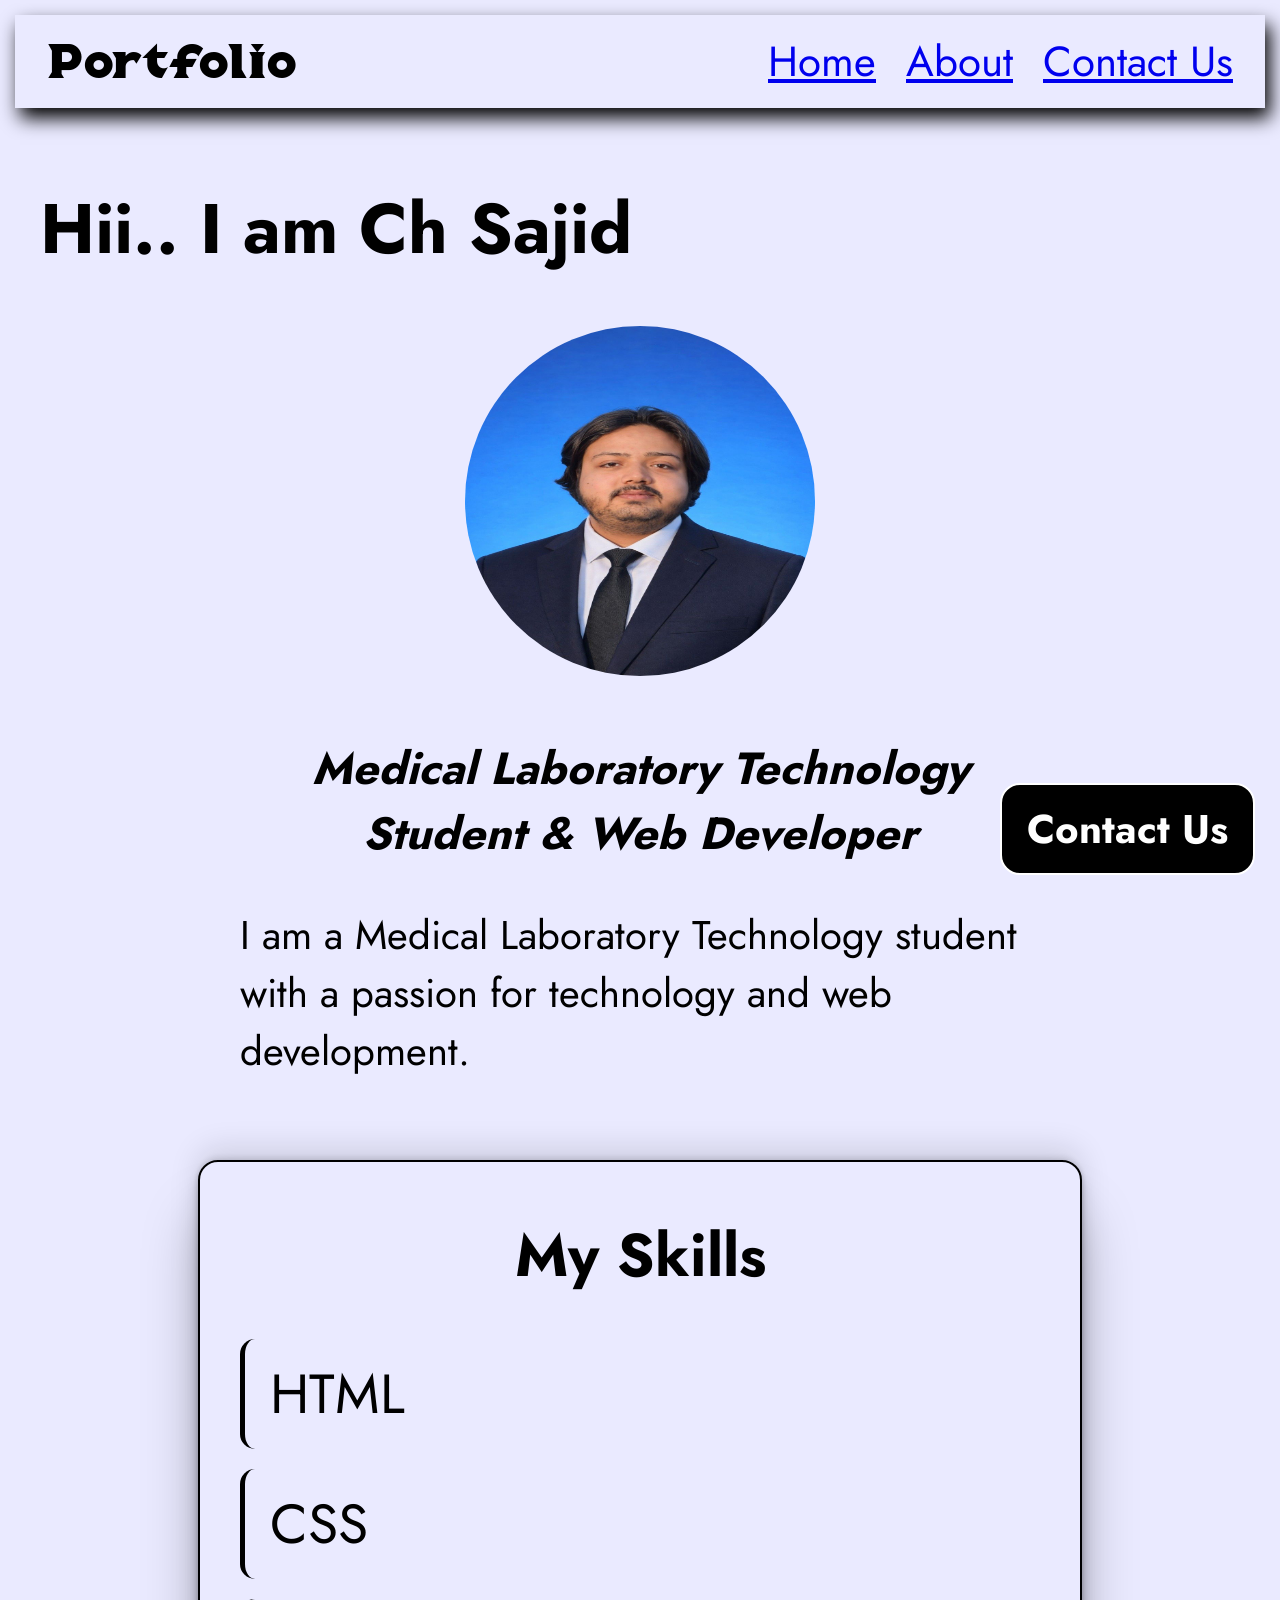
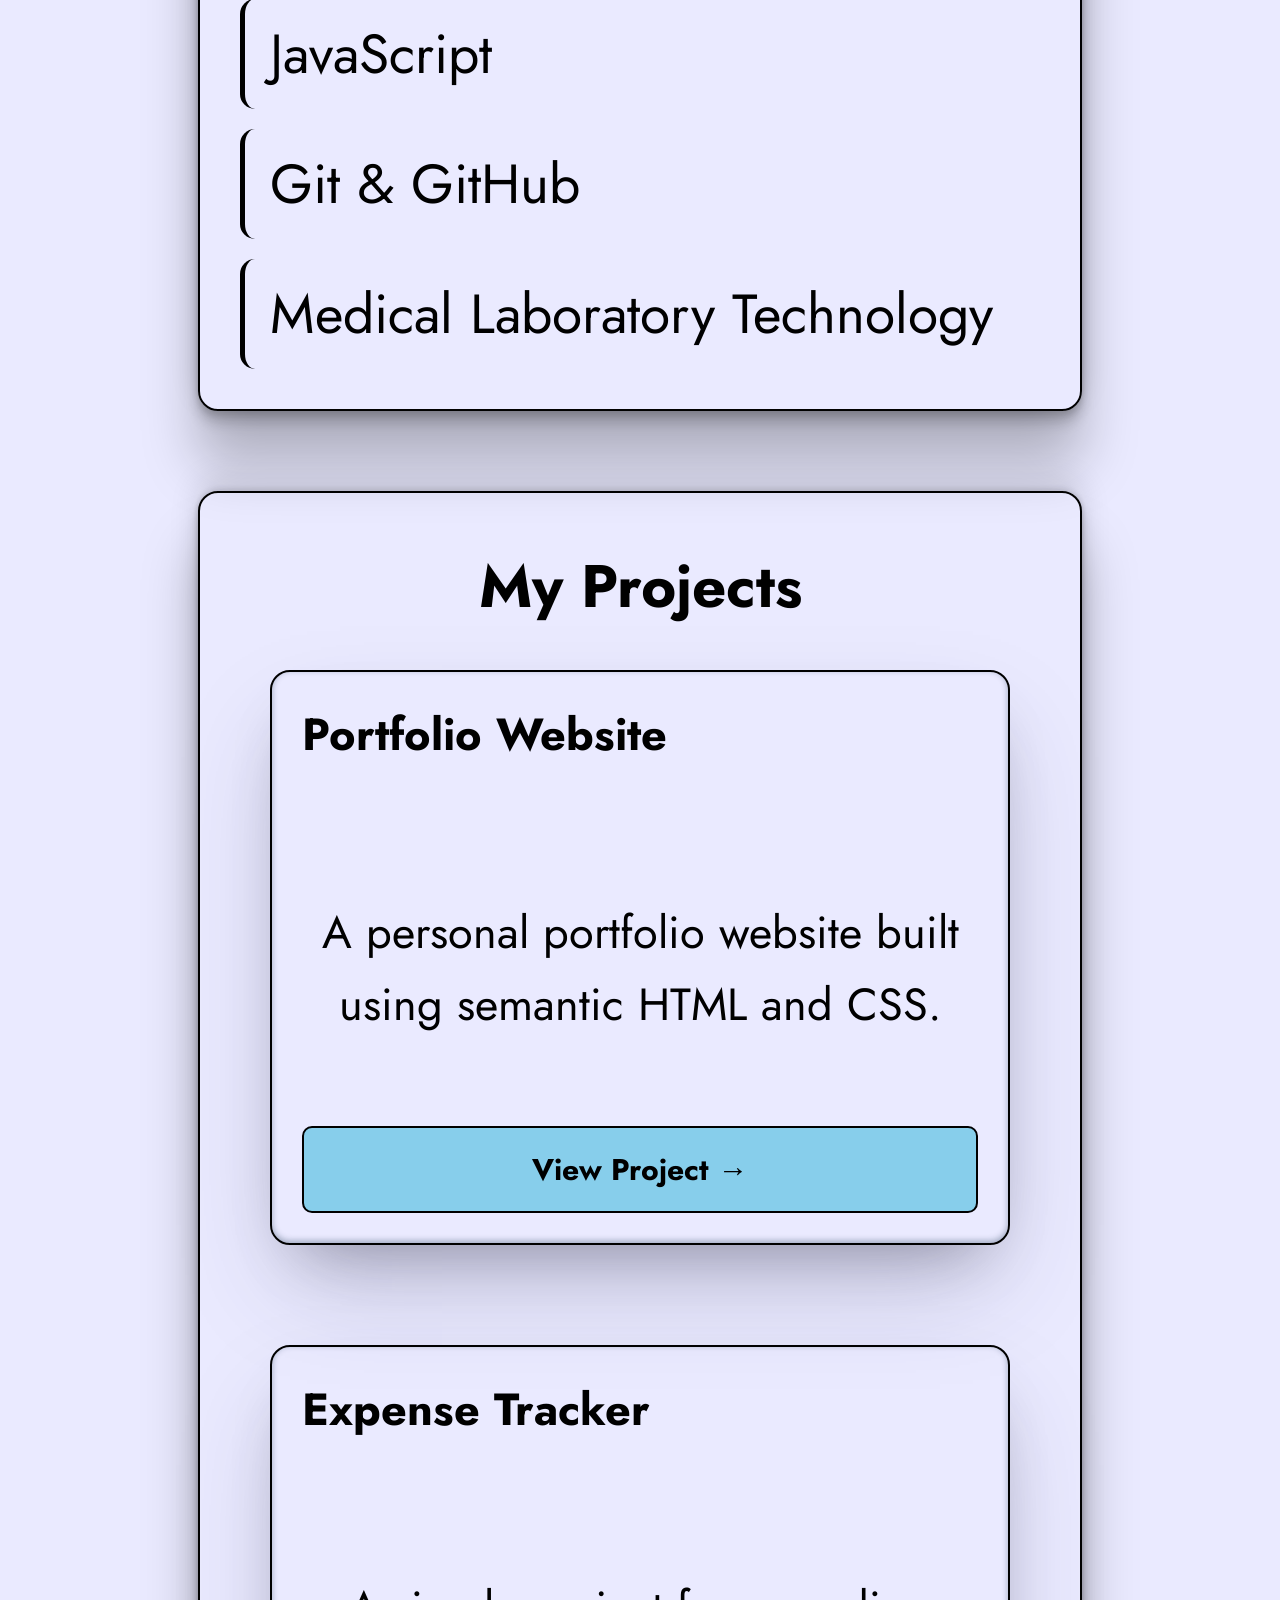
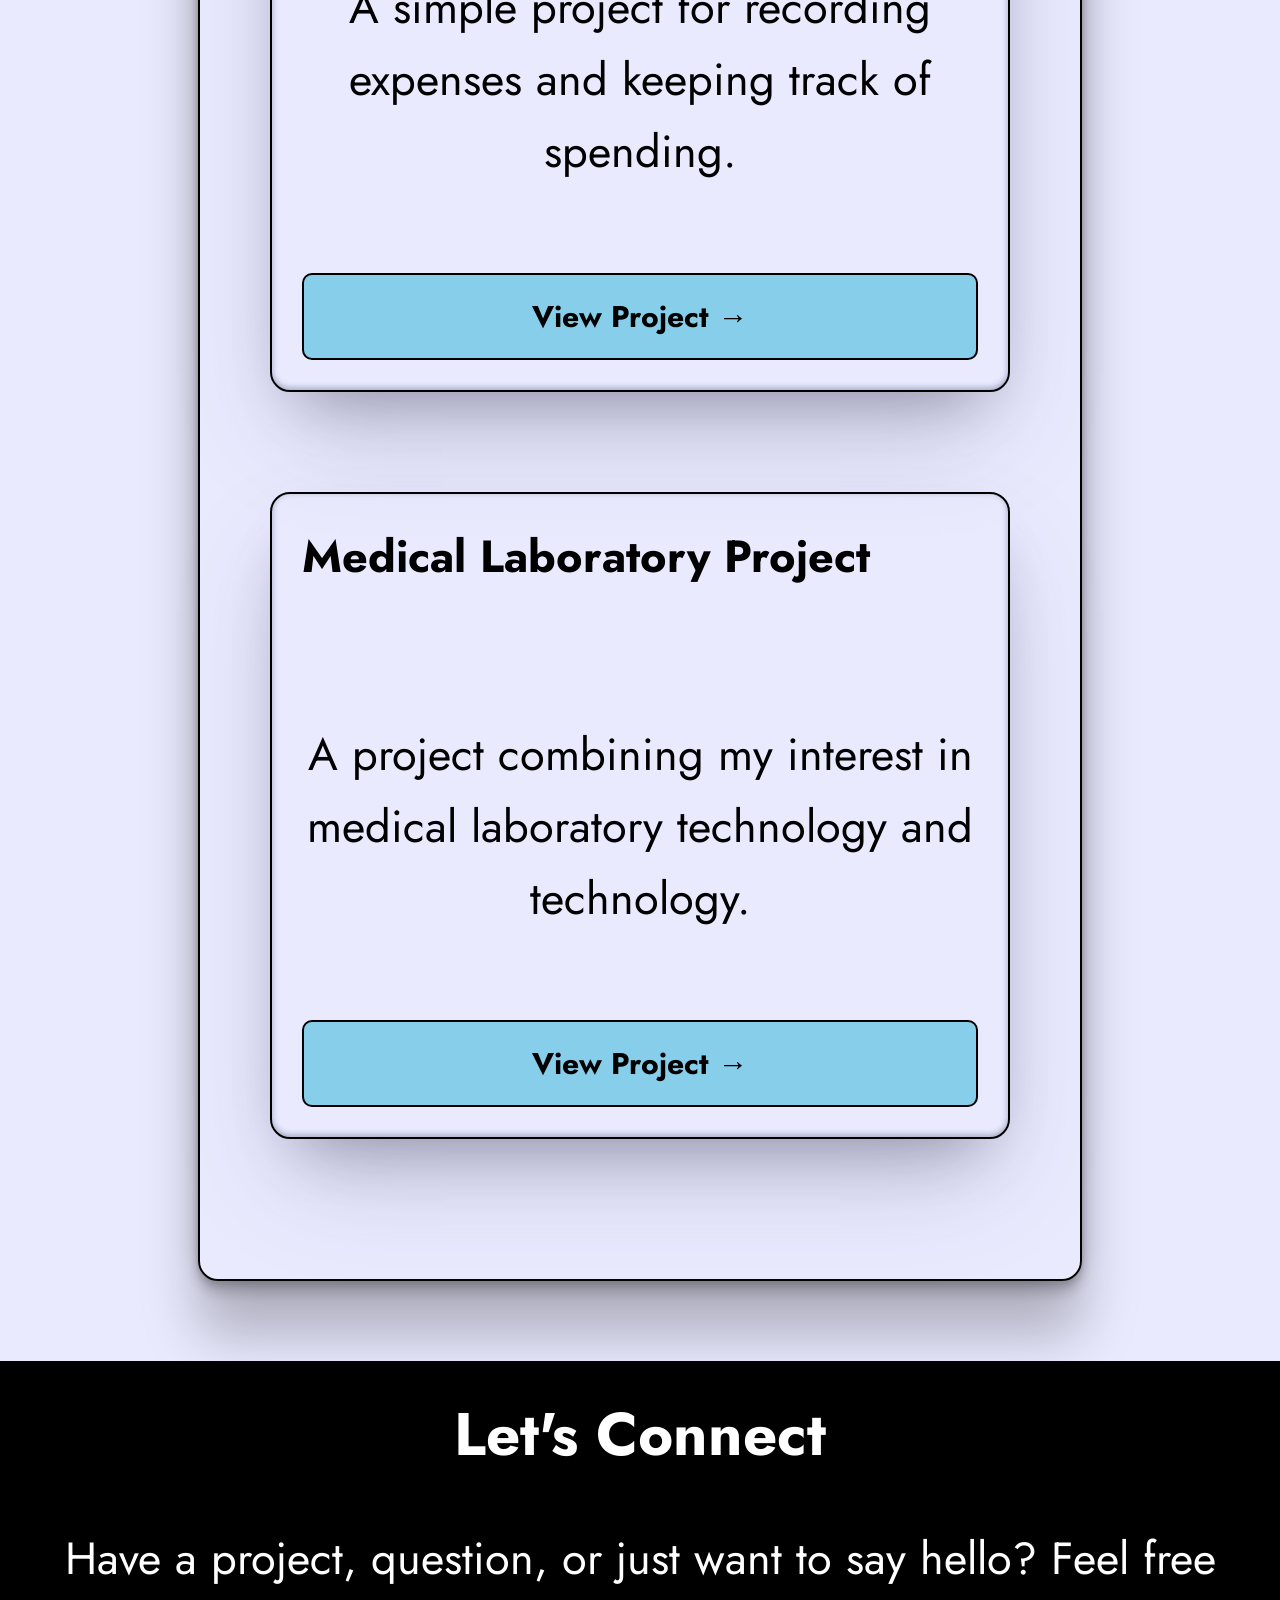
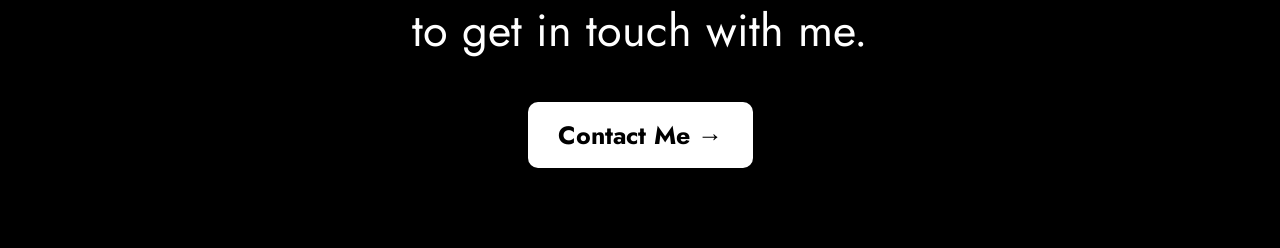
<file: index.html>
<!DOCTYPE html>
<html lang="en">
<head>
    <meta charset="UTF-8">
    <title>Portfolio</title>
    <link rel="stylesheet" href="style.css">
</head>
<body>
   <nav class="navbar-s">
    <a class="portfolio" href="index.html">Portfolio</a>
    <ul class="nav-links">
        <li><a href="index.html" target="_blank">Home</a></li>
        <li><a href="about.html" target="_blank">About</a></li>
        <li><a href="contact.html" target="_blank">Contact Us</a></li>
    </ul>
</nav>
<div class="intro">
    <h1>Hii.. I am Ch Sajid</h1>
</div>
  <section class="my-image">
        <img src="assets/images/s.jpg" alt="My image"></img>
    </section>
    <section class="intro-text">
    <h2>Medical Laboratory Technology Student & Web Developer</h2>

    <p>
        I am a Medical Laboratory Technology student with a passion
        for technology and web development.
    </p>
</section>
<section class="skills-preview">
    <h2>My Skills</h2>

    <ul>
        <li>HTML</li>
        <li>CSS</li>
        <li>JavaScript</li>
        <li>Git & GitHub</li>
        <li>Medical Laboratory Technology</li>
    </ul>

</section>
<section class="projects-preview">
    <h2>My Projects</h2>

    <article class="project-card">
        <h3>Portfolio Website</h3>
        <p>A personal portfolio website built using semantic HTML and CSS.</p>
        <a href="https://github.com/chaudharysajid007/">View Project →</a>
    </article>

    <article class="project-card">
        <h3>Expense Tracker</h3>
        <p>A simple project for recording expenses and keeping track of spending.</p>
        <a href="https://github.com/chaudharysajid007/">View Project →</a>
    </article>

    <article class="project-card">
        <h3>Medical Laboratory Project</h3>
        <p>A project combining my interest in medical laboratory technology and technology.</p>
        <a href="https://github.com/chaudharysajid007/">View Project →</a>
    </article>
</section>
<section class="contact-preview">
    <h2>Let's Connect</h2>

    <p>
        Have a project, question, or just want to say hello?
        Feel free to get in touch with me.
    </p>

    <a href="https://wa.me/+923440513241">Contact Me →</a>
</section>
<a class="fixed-contact" href="https://wa.me/+923440513241">Contact Us</a>
</body>
</html>
</file>
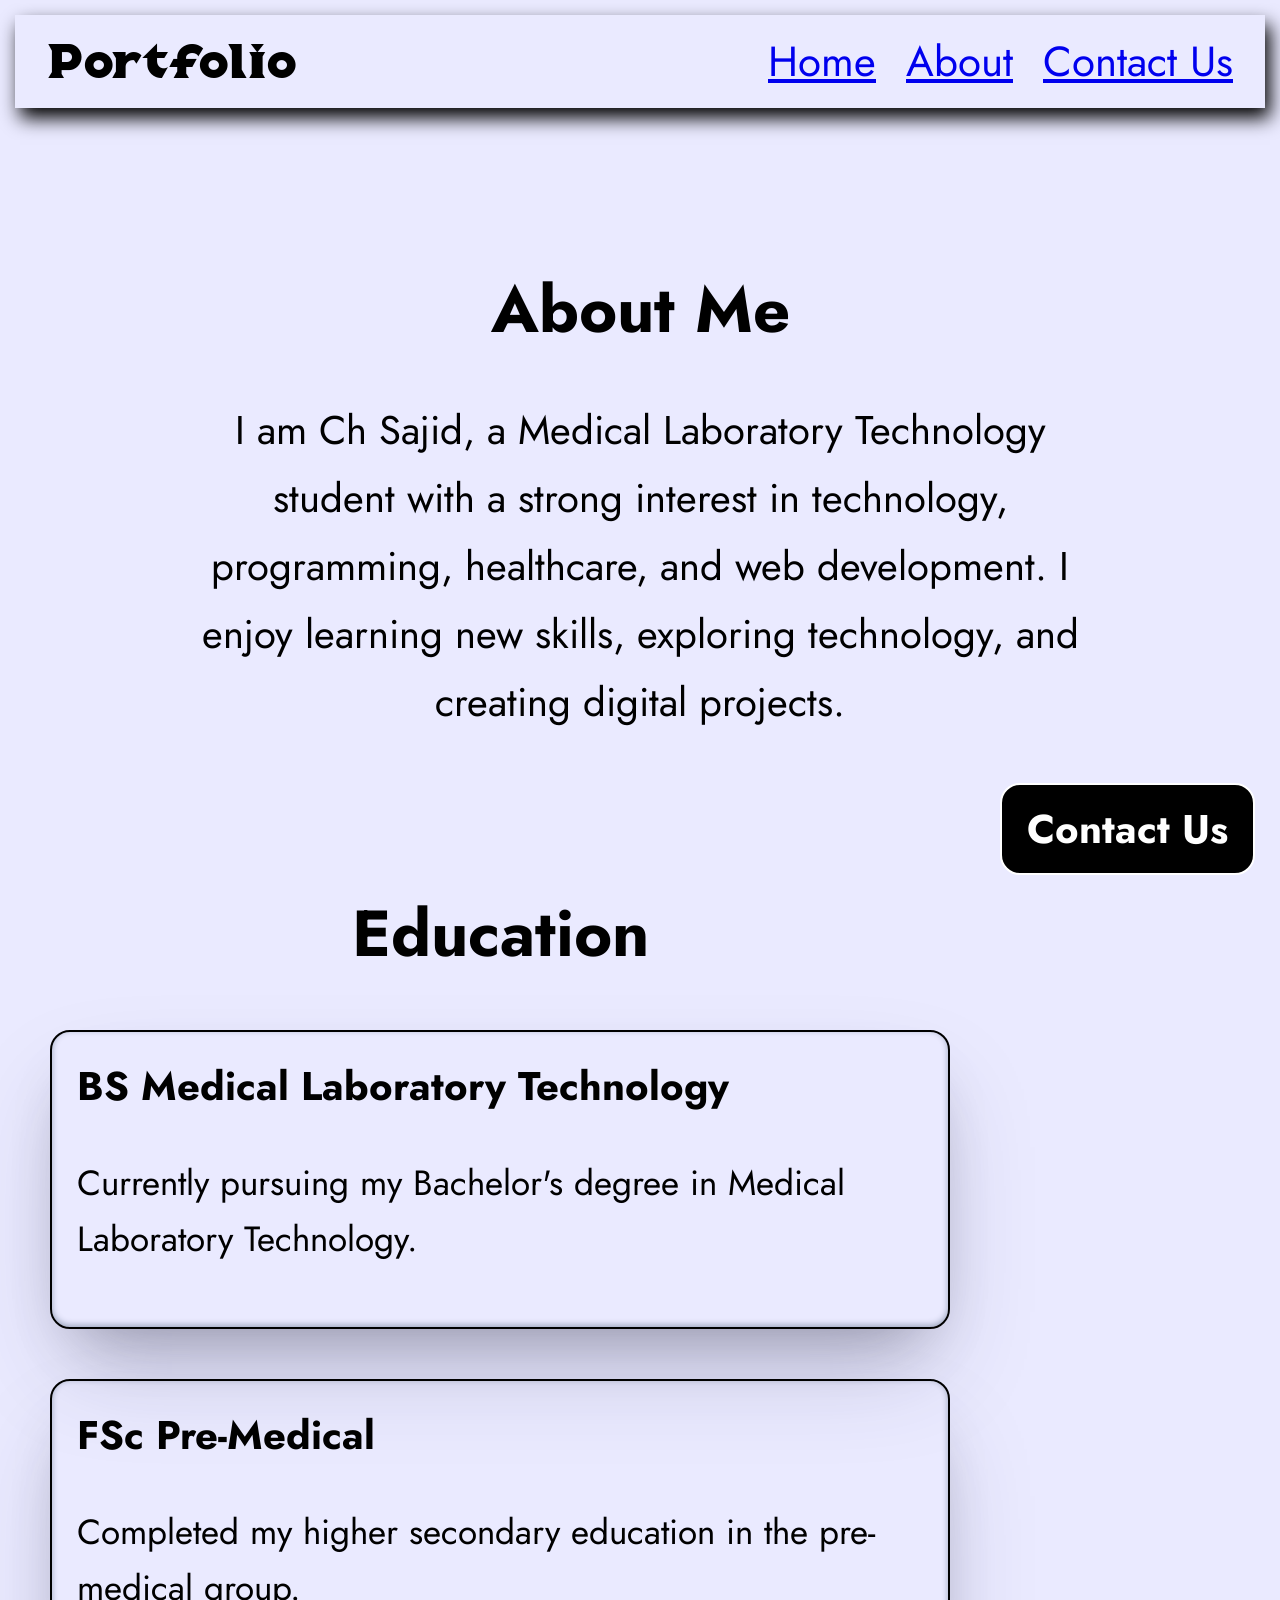
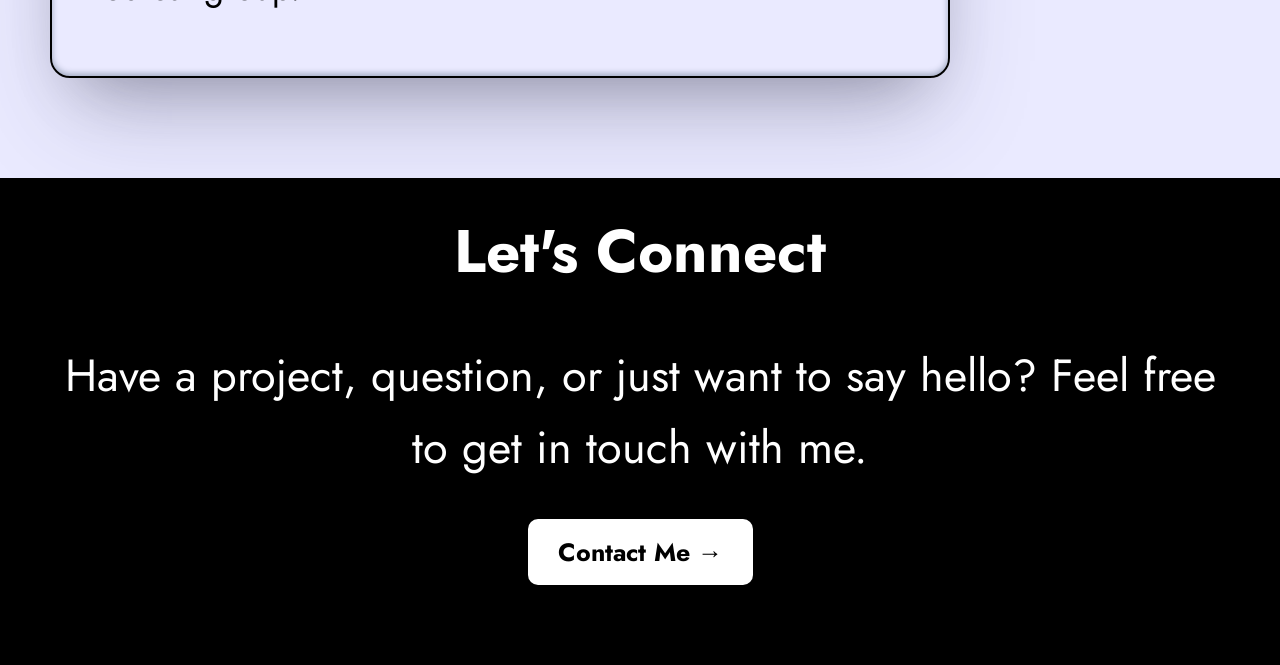
<file: about.html>
<!DOCTYPE html>
<html lang="en">
<head>
    <meta charset="UTF-8">
    <title>Portfolio</title>
    <link rel="stylesheet" href="about.css">
</head>
<body>
   <nav class="navbar-s">
    <a class="portfolio" href="index.html">Portfolio</a>
    <ul class="nav-links">
        <li><a href="index.html" target="_blank">Home</a></li>
        <li><a href="about.html" target="_blank">About</a></li>
        <li><a href="contact.html" target="_blank">Contact Us</a></li>
    </ul>
</nav>
<main>
    <section class="about-hero">
        <h1>About Me</h1>
        <p>
    I am Ch Sajid, a Medical Laboratory Technology student with a strong
    interest in technology, programming, healthcare, and web development.
    I enjoy learning new skills, exploring technology, and creating digital
    projects.
</p>
    </section>
</main>
<section class="education">
    <h2>Education</h2>

    <article class="a">
        <h3>BS Medical Laboratory Technology</h3>
        <p>
            Currently pursuing my Bachelor's degree in Medical Laboratory
            Technology.
        </p>
    </article>

    <article class="a">
        <h3>FSc Pre-Medical</h3>
        <p>
            Completed my higher secondary education in the pre-medical group.
        </p>
    </article>
</section>
<section class="contact-preview">
    <h2>Let's Connect</h2>

    <p>
        Have a project, question, or just want to say hello?
        Feel free to get in touch with me.
    </p>

    <a href="https://wa.me/+923440513241">Contact Me →</a>
</section>
<a class="fixed-contact" href="https://wa.me/+923440513241">Contact Us</a>
</body>
</html>
</file>
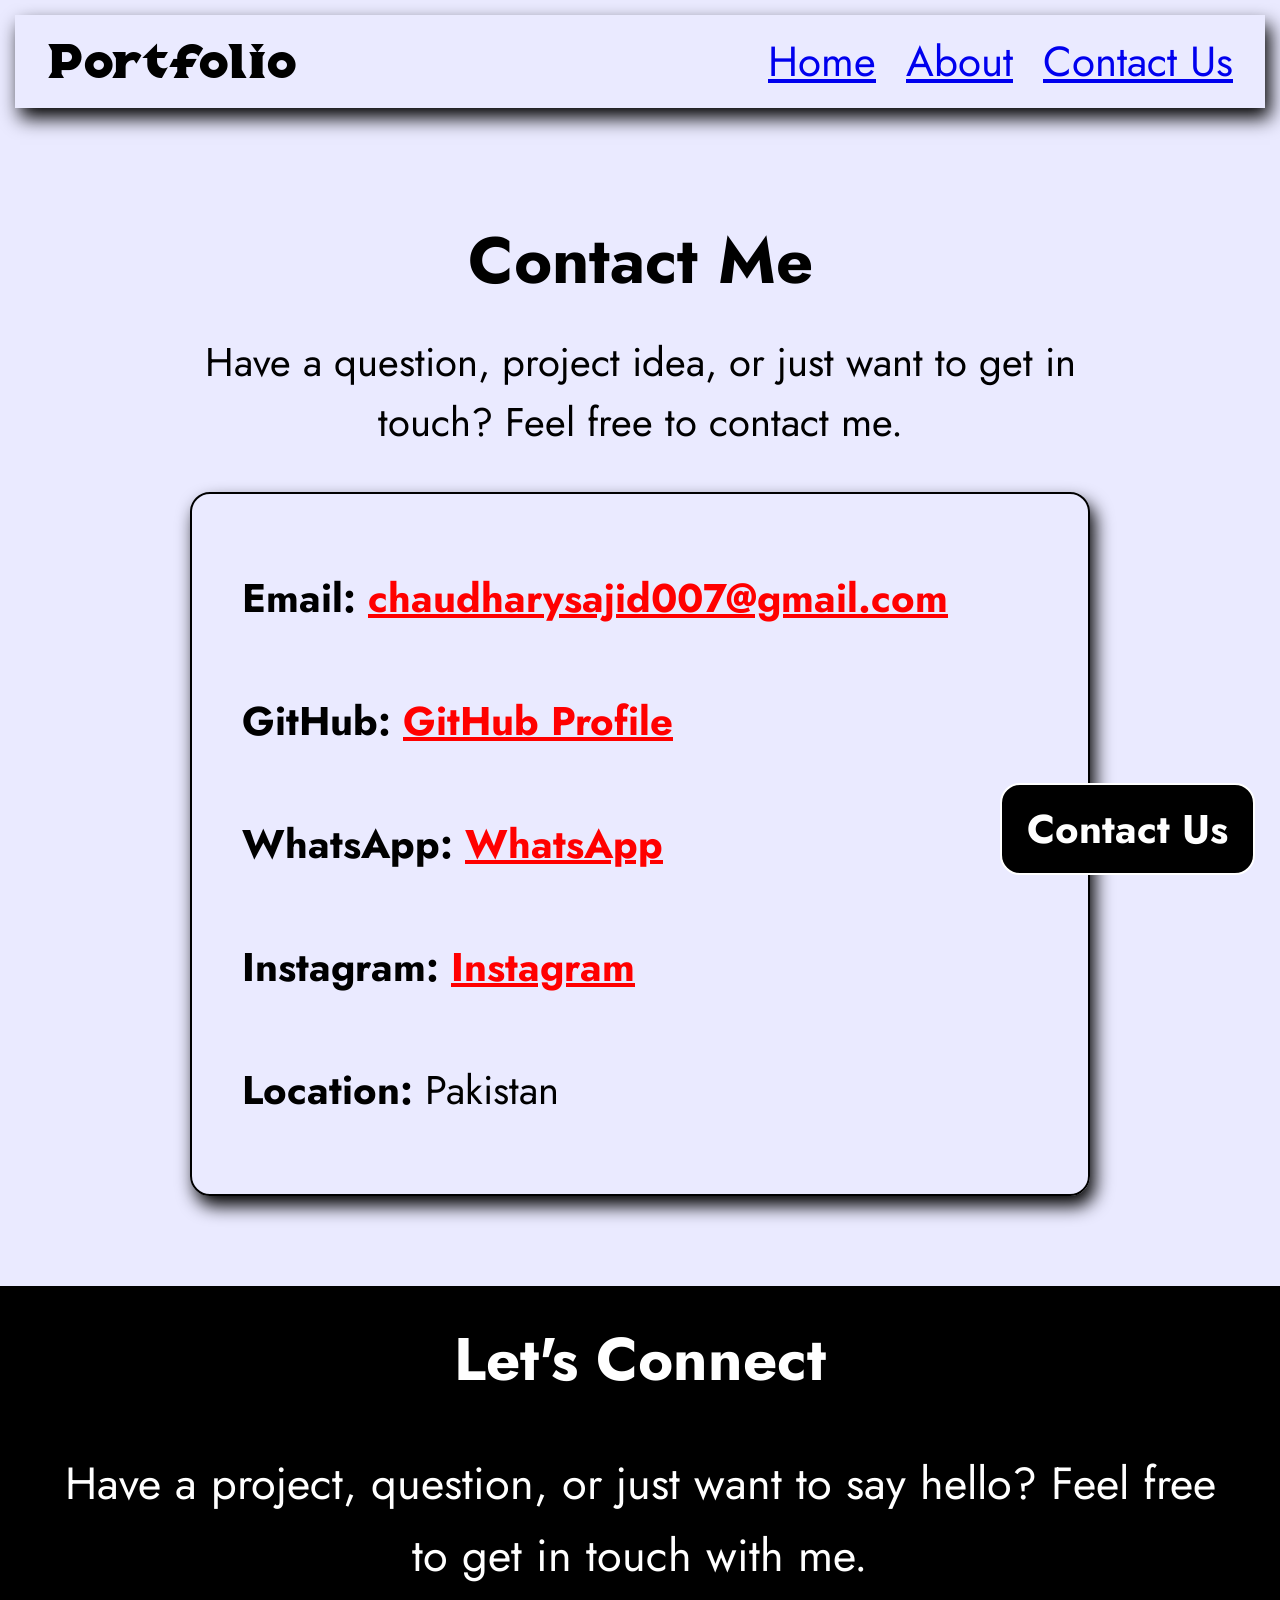
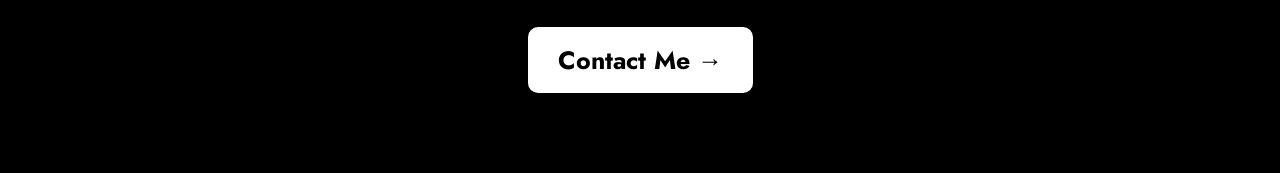
<file: contact.html>
<!DOCTYPE html>
<html lang="en">
<head>
    <meta charset="UTF-8">
    <title>Portfolio</title>
    <link rel="stylesheet" href="contact.css">
</head>
<body>
   <nav class="navbar-s">
    <a class="portfolio" href="index.html">Portfolio</a>
    <ul class="nav-links">
        <li><a href="index.html" target="_blank">Home</a></li>
        <li><a href="about.html" target="_blank">About</a></li>
        <li><a href="contact.html" target="_blank">Contact Us</a></li>
    </ul>
</nav>
<section class="contact-info"> <h1>Contact Me</h1>
 <p> Have a question, project idea, or just want to get in touch? Feel free to contact me. </p>
  <address>
       <p> <strong>Email:</strong> <a href="mailto:chaudharysajid007@gmail.com"> chaudharysajid007@gmail.com </a> </p> <p> <strong>GitHub:</strong> <a href="https://github.com/chaudharysajid007"> GitHub Profile </a> </p> <p> <strong>WhatsApp:</strong> <a href="https://wa.me/+923440513241"> WhatsApp </a> </p> <p> <strong>Instagram:</strong> <a href="https://Instagram.com/chaudharysajid007"> Instagram </a> </p> <p> <strong>Location:</strong> Pakistan </p> </address> </section> 
<section class="contact-preview">
    <h2>Let's Connect</h2>

    <p>
        Have a project, question, or just want to say hello?
        Feel free to get in touch with me.
    </p>

    <a href="https://wa.me/+923440513241">Contact Me →</a>
</section>
<a class="fixed-contact" href="https://wa.me/+923440513241">Contact Us</a>
</body>
</html>
</file>
<file: style.css>
@font-face { font-family: "cur";
src: url(assets/fonts/Isometra-Regular.ttf)
}
@font-face  {
    font-family: 'nep';
    src: url('assets/fonts/Jost-VariableFont_wght.ttf');
}
body {
    margin: 0px;
    padding: 0px;
    font-size: 16px;
    background-color: #eaeaff;
}
.nav-links {
    display: flex;
    gap: 30px;
    list-style: none;
    margin: 0;
    padding: 0;
}
.navbar-s {
    display: flex;
    justify-content: space-between;
    align-items: center;
    padding: 16px 32px;
    font-family: nep;
    font-size: 42px;
    margin: 15px;
    box-shadow: 5px 10px 18px black;
    position: sticky;
top: 0;
background-color: #eaeaff;
z-index: 1000;
}
.portfolio {
    font-family: cur, sans-serif;
    font-size: 42px;
    color: black;
    text-decoration: none;
}
.my-image > img {
    width: 350px;
    height: 350px;
    border-radius: 175px;
}
.my-image {
    display: flex;
    justify-content: center;
    align-items: center;
}
.intro {
    margin-top: 70px;
    margin-left: 40px;
    font-family: nep;
    font-size: 35px;   
}
/* this is for animation i am learning this concept, so i am not add it here  */
/* .intro h1 {
    display: inline-block;
    white-space: nowrap;
    overflow: hidden;
    border-right: 3px solid black;

    animation:
        typing 5s steps(18) forwards,
        cursor 0.7s infinite;
}

@keyframes typing {
    from {
        clip-path: inset(0 100% 0 0);
    }

    to {
        clip-path: inset(0 0 0 0);
    }
}

@keyframes cursor {
    50% {
        border-color: transparent;
    }
} */

.intro-text {
  
     margin: 60px auto;
    max-width: 800px;
    font-family: nep;
}
.intro-text h2 {
    font-size: 45px;
    font-style: italic;
    font-weight: 30000;
    text-align: center;
}
.intro-text p {
    font-size: 40px;
    text-align: left;
}
.skills-preview {
    max-width: 800px;
    margin: 80px auto;
    padding: 40px;
    text-align: center;
    font-family: nep;
    border-radius: 20px;
    border: 2px solid black;
    box-shadow: rgba(0, 0, 0, 0.25) 0px 54px 55px, rgba(0, 0, 0, 0.12) 0px -12px 30px, rgba(0, 0, 0, 0.12) 0px 4px 6px, rgba(0, 0, 0, 0.17) 0px 12px 13px, rgba(0, 0, 0, 0.09) 0px -3px 5px;
}
.skills-preview h2 {
    font-size: 60px;
    font-weight: 700;
    margin-top: 10px;
    margin-bottom: 40px;
}

.skills-preview ul {
    display: flex;
    text-align: left;
    margin: 0;
    flex-direction: column;
    justify-content: center;
    gap: 20px;
    flex-wrap: wrap;
    list-style: none;
    padding: 0;
}
.skills-preview li {
    padding: 15px 25px;
    border-radius: 15px;
    font-size: 55px;
    border-left: 5px solid black;
}
.projects-preview {
    max-width: 800px;
    margin: 80px auto;
    padding: 40px;
    text-align: center;
    font-family: nep;
    border-radius: 20px;
    border: 2px solid black;
    box-shadow: rgba(0, 0, 0, 0.25) 0px 54px 55px, rgba(0, 0, 0, 0.12) 0px -12px 30px, rgba(0, 0, 0, 0.12) 0px 4px 6px, rgba(0, 0, 0, 0.17) 0px 12px 13px, rgba(0, 0, 0, 0.09) 0px -3px 5px;
}
.projects-preview h2 {
    font-size: 60px;
    font-weight: 700;
    margin-top: 10px;
    margin-bottom: 40px;
}
.project-card {
display: flex;
flex-direction: column;
margin: 30px;
margin-bottom: 100px;
column-gap: 40px;
    padding: 30px;
    text-align: left;
    border: 2px solid black;
    gap:40px;
    border-radius: 20px;
    box-shadow: rgba(50, 50, 93, 0.25) 0px 50px 100px -20px, rgba(0, 0, 0, 0.3) 0px 30px 60px -30px, rgba(10, 37, 64, 0.35) 0px -2px 6px 0px inset;
}

.project-card h3 {
    font-size: 45px;
    
    margin-top: 0;
}
.project-card p {
    font-size: 45px;
    line-height: 1.6;
    text-align: center;
}
.project-card a {
display: inline-block;
    font-size: 30px;
    color: black;
    text-decoration: none;
    font-weight: 700;
    padding: 20px;
    border: 2px solid black;
    border-radius: 10px;
    align-content: center;
    text-align: center;
    justify-content: center;
    background-color: skyblue;
}
.contact-preview {
    max-width: 100%;
    margin-top: 0;
    padding: 30px 40px 80px;
    text-align: center;
    font-family: nep;
    background-color: black;
    color: white;
}

.contact-preview h2 {
    font-size: 60px;
    font-weight: 700;
    margin: 0 0 25px;
}

.contact-preview p {
    font-size: 45px;
    line-height: 1.6;
    margin-bottom: 35px;
}

.contact-preview a {
    display: inline-block;
    padding: 15px 30px;
    font-size: 25px;
    font-weight: 700;
    color: black;
    background-color: white;
    text-decoration: none;
    border-radius: 10px;
    box-shadow: rgba(0, 0, 0, 0.35) 0px 5px 15px;
}

.fixed-contact {
    position: fixed;
    right: 25px;
    bottom: 25px;
    padding: 15px 25px;
    background-color: black;
    color: white;
    border: 2px solid white;
    border-radius: 20px;
    text-decoration: none;
    font-family: nep;
    font-size: 40px;
    font-weight: 700;
}
.fixed-contact:hover {
    background-color: white;
    color: black;
    transform: translateY(-5px);
    transition: 0.3s;
}
</file>
<file: about.css>
@font-face { font-family: "cur";
src: url(assets/fonts/Isometra-Regular.ttf)
}
@font-face  {
    font-family: 'nep';
    src: url('assets/fonts/Jost-VariableFont_wght.ttf');
}
body {
    margin: 0px;
    padding: 0px;
    font-size: 16px;
    background-color: #eaeaff;
}
.nav-links {
    display: flex;
    gap: 30px;
    list-style: none;
    margin: 0;
    padding: 0;
}
.navbar-s {
    display: flex;
    justify-content: space-between;
    align-items: center;
    padding: 16px 32px;
    font-family: nep;
    font-size: 42px;
    margin: 15px;
    box-shadow: 5px 10px 18px black;
    position: sticky;
top: 0;
background-color: #eaeaff;
z-index: 1000;
}
.portfolio {
    font-family: cur, sans-serif;
    font-size: 42px;
    color: black;
    text-decoration: none;
}


.about-hero {
    max-width: 900px;
    margin: 50px auto 10px;
    padding: 50px;
    text-align: center;
    font-family: nep;
}

.about-hero h1 {
    font-size: 65px;
    margin-bottom: 30px;
}

.about-hero p {
    font-size: 40px;
    line-height: 1.7;
}


.education {
    max-width: 900px;
    margin: 10px;
    padding: 40px;
    font-family: nep;
}

.education h2 {
    font-size: 65px;
    text-align: center;
    margin-top: 10px;
    margin-bottom: 50px;
}

.education article {
    padding: 25px;
    margin-bottom: 50px;
    border: 2px solid black;
    border-radius: 20px;
}

.education h3 {
    font-size: 40px;
    margin-top: 0;
}

.education p {
    font-size: 35px;
    line-height: 1.6;
}


.contact-preview {
    max-width: 100%;
    margin-top: 0;
    padding: 30px 40px 80px;
    text-align: center;
    font-family: nep;
    background-color: black;
    color: white;
}

.contact-preview h2 {
    font-size: 60px;
    font-weight: 700;
    margin: 0 0 25px;
}

.contact-preview p {
    font-size: 45px;
    line-height: 1.6;
    margin-bottom: 35px;
}

.contact-preview a {
    display: inline-block;
    padding: 15px 30px;
    font-size: 25px;
    font-weight: 700;
    color: black;
    background-color: white;
    text-decoration: none;
    border-radius: 10px;
    box-shadow: rgba(0, 0, 0, 0.35) 0px 5px 15px;
}

.fixed-contact {
    position: fixed;
    right: 25px;
    bottom: 25px;
    padding: 15px 25px;
    background-color: black;
    color: white;
    border: 2px solid white;
    border-radius: 20px;
    text-decoration: none;
    font-family: nep;
    font-size: 40px;
    font-weight: 700;
}
.fixed-contact:hover {
    background-color: white;
    color: black;
    transform: translateY(-5px);
    transition: 0.3s;
}

.a {
    box-shadow: rgba(50, 50, 93, 0.25) 0px 50px 100px -20px, rgba(0, 0, 0, 0.3) 0px 30px 60px -30px, rgba(10, 37, 64, 0.35) 0px -2px 6px 0px inset;
    }
</file>
<file: contact.css>
@font-face { font-family: "cur";
src: url(assets/fonts/Isometra-Regular.ttf)
}
@font-face  {
    font-family: 'nep';
    src: url('assets/fonts/Jost-VariableFont_wght.ttf');
}
body {
    margin: 0px;
    padding: 0px;
    font-size: 16px;
    background-color: #eaeaff;
    min-height: 100vh;
    display: flex;
    flex-direction: column;
}
.nav-links {
    display: flex;
    gap: 30px;
    list-style: none;
    margin: 0;
    padding: 0;
}
.navbar-s {
    display: flex;
    justify-content: space-between;
    align-items: center;
    padding: 16px 32px;
    font-family: nep;
    font-size: 42px;
    margin: 15px;
    box-shadow: 5px 10px 18px black;
    position: sticky;
top: 0;
background-color: #eaeaff;
z-index: 1000;
}
.portfolio {
    font-family: cur, sans-serif;
    font-size: 42px;
    color: black;
    text-decoration: none;
}




.contact-preview {
    max-width: 100%;
    margin-top: 0;
    padding: 30px 40px 80px;
    text-align: center;
    font-family: nep;
    background-color: black;
    color: white;
    flex: 1;
}

.contact-preview h2 {
    font-size: 60px;
    font-weight: 700;
    margin: 0 0 25px;
}

.contact-preview p {
    font-size: 45px;
    line-height: 1.6;
    margin-bottom: 35px;
}

.contact-preview a {
    display: inline-block;
    padding: 15px 30px;
    font-size: 25px;
    font-weight: 700;
    color: black;
    background-color: white;
    text-decoration: none;
    border-radius: 10px;
    box-shadow: rgba(0, 0, 0, 0.35) 0px 5px 15px;
}

.fixed-contact {
    position: fixed;
    right: 25px;
    bottom: 25px;
    padding: 15px 25px;
    background-color: black;
    color: white;
    border: 2px solid white;
    border-radius: 20px;
    text-decoration: none;
    font-family: nep;
    font-size: 40px;
    font-weight: 700;
}
.fixed-contact:hover {
    background-color: white;
    color: black;
    transform: translateY(-5px);
    transition: 0.3s;
}
    
   .contact-info { max-width: 900px; margin: 50px auto; padding: 40px; text-align: center; font-family: nep; } 
   .contact-info h1 { font-size: 65px; margin: 0 0 25px; } 
   .contact-info > p { font-size: 40px; line-height: 1.5; margin: 0 0 40px; }
    .contact-info address { padding: 30px; border: 2px solid black; border-radius: 20px; box-shadow: 5px 10px 18px black; font-style: normal; }
     .contact-info address p { font-size: 40px;
     text-align: left;
     padding: 20px;
      margin: 25px 0;
      } 
     .contact-info address strong { font-weight: 700; } 
     .contact-info address a { color: red; text-decoration: underline; font-weight: 700; } 
     .contact-info address a:hover { text-decoration: underline; }
</file>
